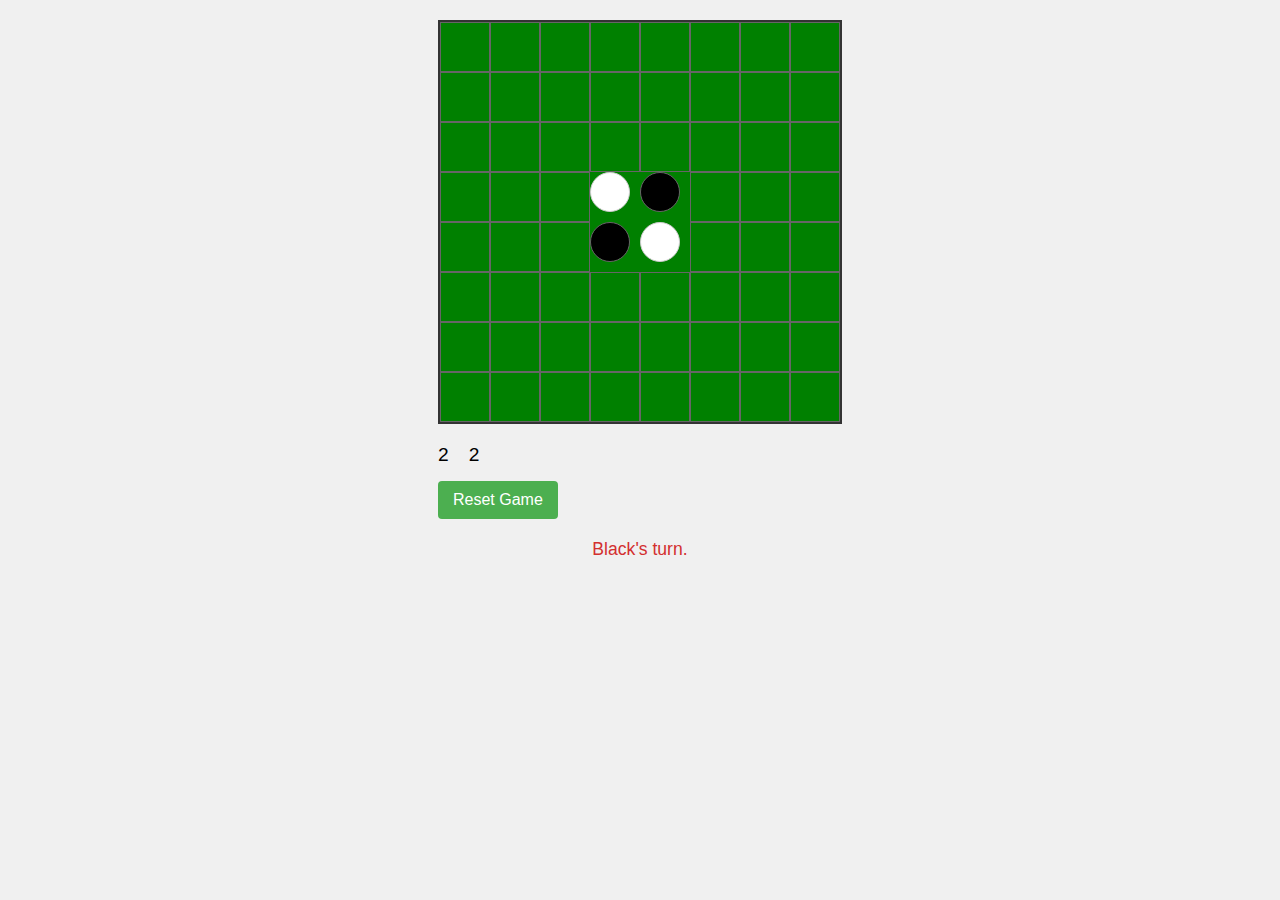
<file: index.html>
<!DOCTYPE html>
<html lang="en">
<head>
    <meta charset="UTF-8">
    <meta name="viewport" content="width=device-width, initial-scale=1.0">
    <title>Othello</title>
    <link rel="stylesheet" href="style.css">
</head>
<body>
    <div id="main-container">
        <div id="game-board"></div>
        <div id="score-container">
            <span id="black-score">2</span>
            <span id="white-score">2</span>
        </div>
        <button id="reset-button">Reset Game</button>
        <div id="message-area"></div>
    </div>
    <script src="script.js"></script>
</body>
</html>
</file>
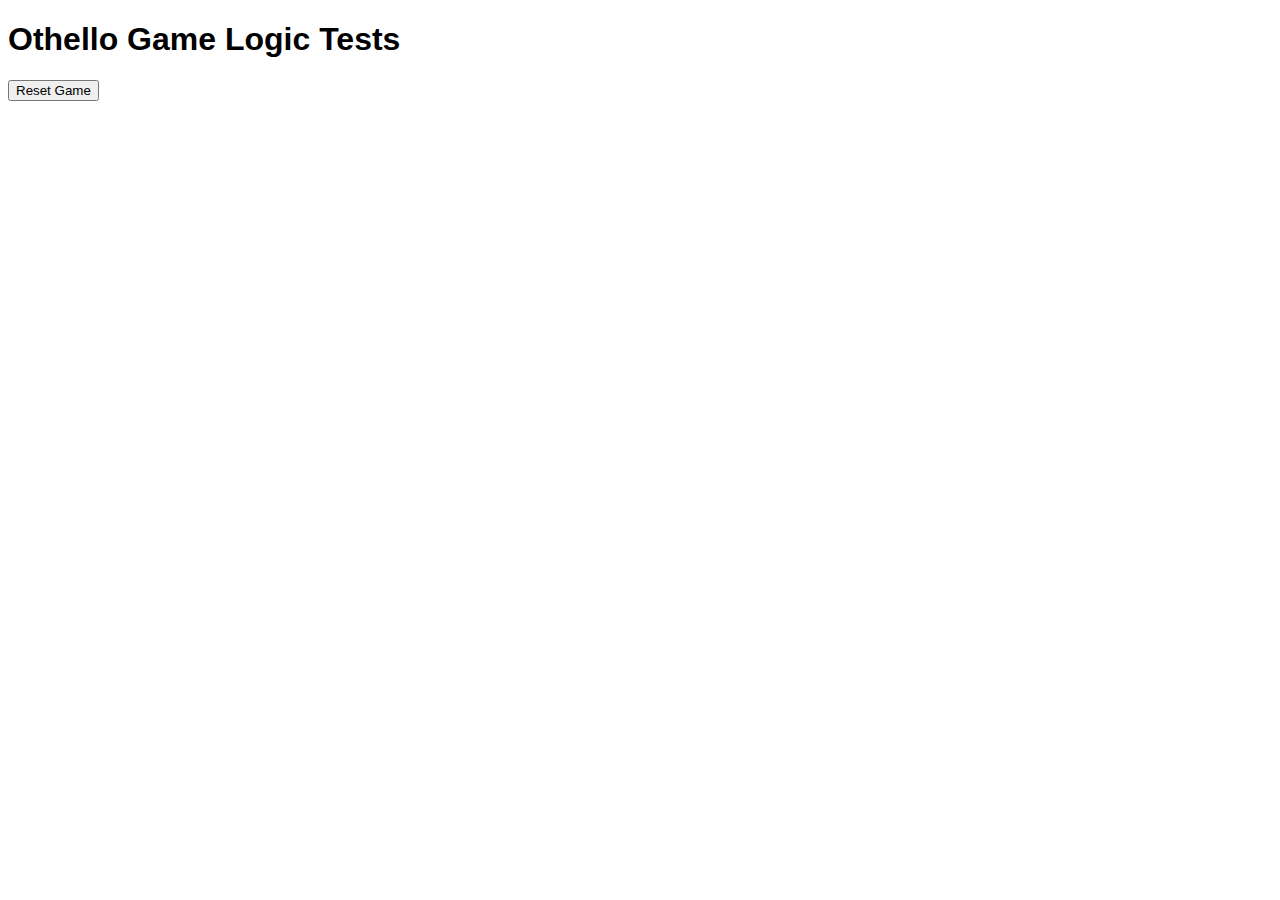
<file: test.html>
<!DOCTYPE html>
<html lang="en">
<head>
    <meta charset="UTF-8">
    <title>Othello Game Tests</title>
    <!-- Include the main game script -->
    <script src="script.js"></script>
    <!-- Include the test runner script -->
    <script defer src="test_runner.js"></script>
    <style>
        body { font-family: sans-serif; }
        .test-results li.passed { color: green; }
        .test-results li.failed { color: red; }
    </style>
</head>
<body>
    <h1>Othello Game Logic Tests</h1>
    <ul id="test-results"></ul>
    <!-- Minimal HTML elements required by script.js for it to load without error -->
    <div id="game-board"></div>
    <div id="score-container">
        <span id="black-score"></span>
        <span id="white-score"></span>
    </div>
    <div id="message-area"></div>
    <button id="reset-button">Reset Game</button>
</body>
</html>
</file>
<file: style.css>
/* Body/Overall Page */
body {
    font-family: Arial, Helvetica, sans-serif;
    display: flex;
    flex-direction: column;
    align-items: center;
    background-color: #f0f0f0; /* Basic background color */
    margin: 0;
    padding-top: 20px; /* Added some padding at the top */
}

/* Game Board (#game-board) */
#game-board {
    display: grid;
    grid-template-columns: repeat(8, 50px);
    grid-template-rows: repeat(8, 50px);
    border: 2px solid #333;
    background-color: #008000; /* Green background for the board */
    margin-bottom: 20px;
}

/* Cells (.cell) */
.cell {
    width: 50px;
    height: 50px;
    border: 1px solid #666;
    display: flex;
    justify-content: center;
    align-items: center;
    box-sizing: border-box; /* Important for borders not to add to size */
    cursor: pointer;
}

/* Pieces (.black-piece, .white-piece) */
.black-piece, .white-piece {
    width: 80%;
    height: 80%;
    border-radius: 50%;
}

.black-piece {
    background-color: black;
}

.white-piece {
    background-color: white;
    border: 1px solid #ccc; /* To make white pieces visible */
}

/* Scoreboard (#score-container) */
#score-container {
    font-size: 1.2em;
    margin-bottom: 15px;
    display: flex; /* Added to place scores side-by-side */
    gap: 20px; /* Added gap between scores */
}

/* Messages (#message-area) */
#message-area {
    font-size: 1.1em;
    color: #d32f2f; /* A reddish color for errors/info */
    margin-bottom: 15px;
    height: 20px; /* To prevent layout shifts */
    text-align: center; /* Center align the text */
}

/* Button (#reset-button) */
#reset-button {
    padding: 10px 15px;
    font-size: 1em;
    cursor: pointer;
    margin-bottom: 20px;
    background-color: #4CAF50; /* Green */
    border: none;
    color: white;
    text-align: center;
    text-decoration: none;
    display: inline-block;
    border-radius: 4px;
    transition-duration: 0.4s; /* Animation */
}

#reset-button:hover {
    background-color: #45a049; /* Darker Green */
}
</file>
